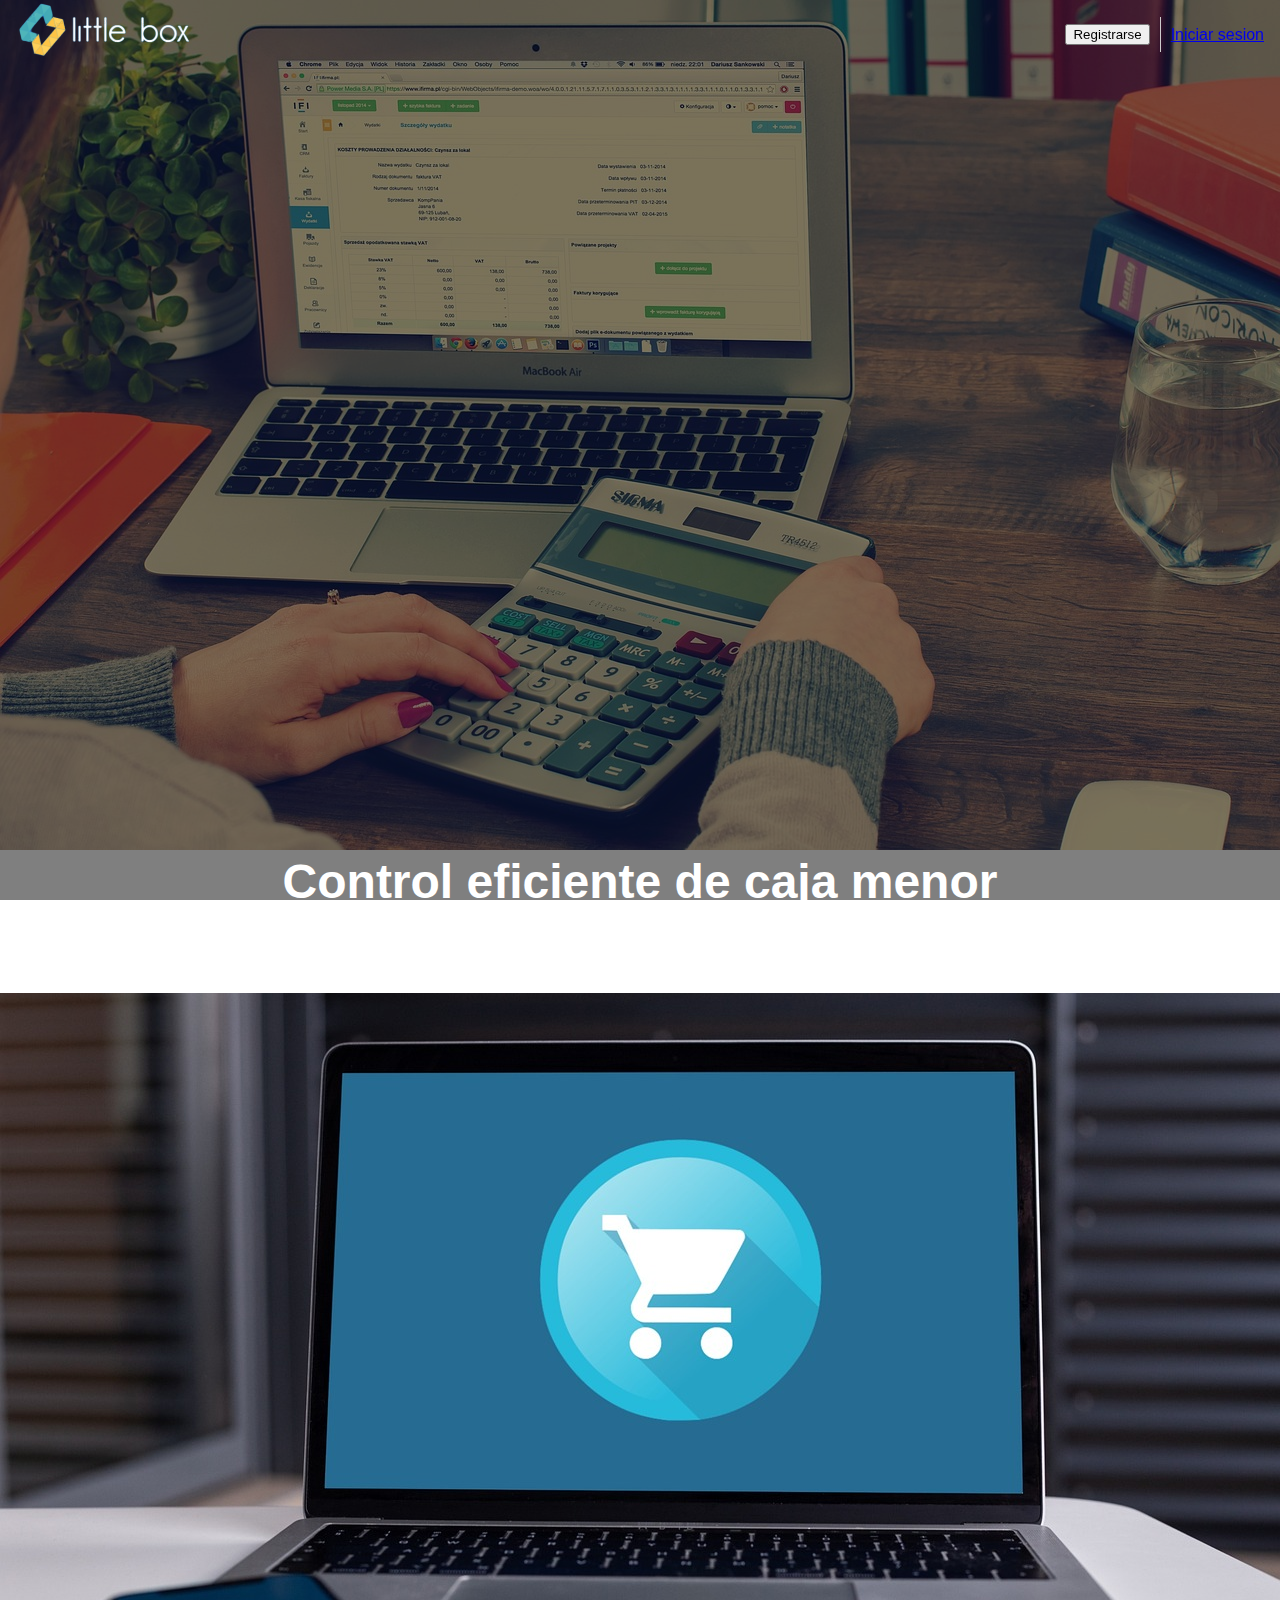
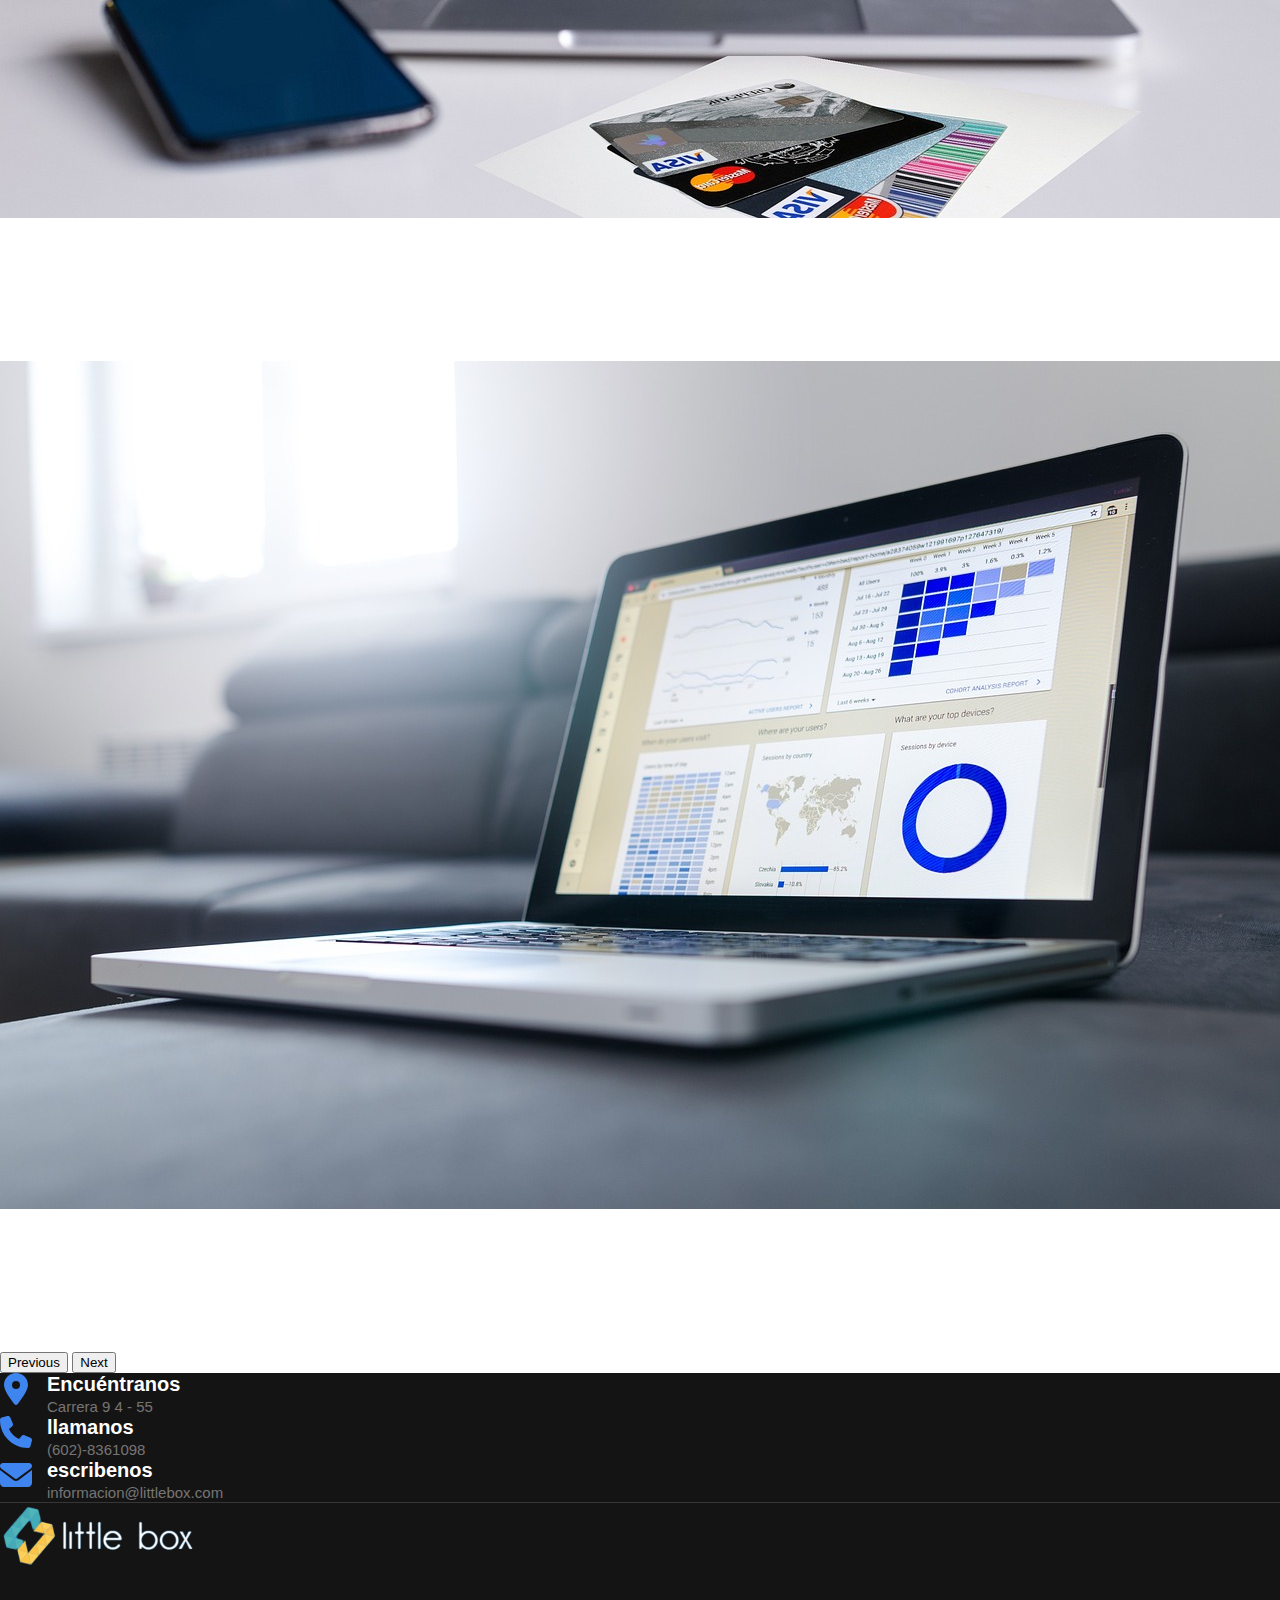
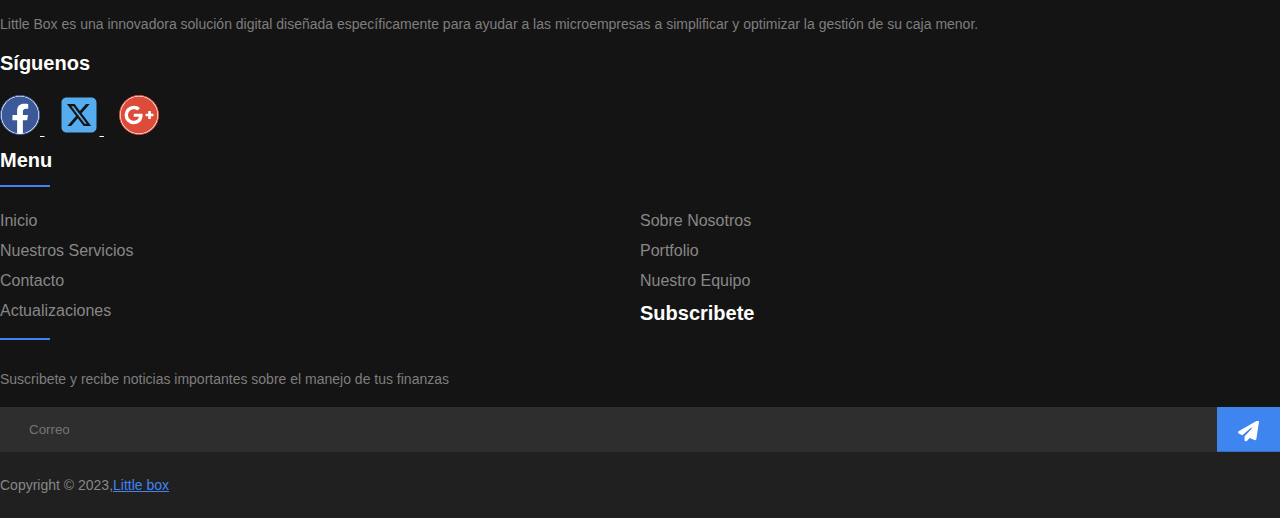
<file: index.html>
<!DOCTYPE html>
<html lang="en">
<head>
    <meta charset="UTF-8">
    <meta name="viewport" content="width=device-width, initial-scale=1.0">
    <link href="https://cdn.jsdelivr.net/npm/bootstrap@5.3.1/dist/css/bootstrap.min.css" rel="stylesheet" integrity="sha384-4bw+/aepP/YC94hEpVNVgiZdgIC5+VKNBQNGCHeKRQN+PtmoHDEXuppvnDJzQIu9" crossorigin="anonymous">
    <link href="https://fonts.googleapis.com/css2?family=Lato&family=Libre+Baskerville:ital@1&display=swap" rel="stylesheet">
<link href="https://fonts.googleapis.com/css2?family=Lato&family=Libre+Baskerville:ital@1&family=Playfair+Display&display=swap" rel="stylesheet">
<link href="https://fonts.googleapis.com/css2?family=Lato&family=Montserrat:wght@500&family=Playfair+Display&display=swap" rel="stylesheet">
<link rel="stylesheet" href="/css/main.css">
<link rel="stylesheet" href="/css/index/header.css">
<link rel="stylesheet" href="/css/index/footer.css">
    <title>Little box</title>
</head>
<body>
    <header class="contenedor-header contenedor">
        <nav class="contenedor-nav">
            <div class="contenedor-img">
                <a href="#"><img src="/images/logo_little_box.png" alt=""></a>  
            </div>
            <div class="contenedor-sesion">
                <button type="button" class="btn btn-primary">Registrarse</button>
                <hr class="linea-vertical">
                <a href="#">Iniciar sesion</a>
            </div>
            
        </nav>
        <div id="carouselExampleControls" class="carousel slide" data-bs-ride="carousel">
            <!-- Lámina negra semitransparente -->
        <div class="overlay"></div>
            <div class="carousel-inner">
              <div class="carousel-item active">
                <img src="/images/img1.jpg" class="d-block w-100" alt="...">
                <!-- Contenido de texto para la diapositiva 1 -->
                <div class="carousel-caption">
                <h3>Control eficiente de caja menor</h3>
                <p>Optimiza el manejo de tus finanzas con nuestra aplicación web. <br> Gestiona tus ingresos y egresos de forma ágil y precisa, <br> manteniendo un control completo sobre tu caja menor.</p>
            </div>
              </div>
              <div class="carousel-item">
                <img src="/images/img2.jpg" class="d-block w-100" alt="...">
                 <!-- Contenido de texto para la diapositiva 2 -->
                <div class="carousel-caption">
                <h3>Programa eventos y nunca olvides un pago</h3>
                <p>Toma decisiones con nuestros informes <br>detallados y estadísticas en tiempo real, <br>Identifica patrones, tendencias y oportunidades de ahorro.</p>
            </div>
              </div>
              <div class="carousel-item">
                <img src="/images/img3.jpg" class="d-block w-100" alt="...">
                <!-- Contenido de texto para la diapositiva 3 -->
                <div class="carousel-caption">
                <h3>Roles de usuario personalizados</h3>
                <p>Con Little Box, crea perfiles personalizados <br> para controlar el acceso a información y funciones, <br> priorizando la seguridad y privacidad de tus datos.</p>
            </div>
              </div>
            </div>
            <button class="carousel-control-prev" type="button" data-bs-target="#carouselExampleControls" data-bs-slide="prev">
              <span class="carousel-control-prev-icon" aria-hidden="true"></span>
              <span class="visually-hidden">Previous</span>
            </button>
            <button class="carousel-control-next" type="button" data-bs-target="#carouselExampleControls" data-bs-slide="next">
              <span class="carousel-control-next-icon" aria-hidden="true"></span>
              <span class="visually-hidden">Next</span>
            </button>
          </div>
    </header>
    <footer class="footer-section">
        <div class="container">
            <div class="footer-cta pt-5 pb-5">
                <div class="row">
                    <div class="col-xl-4 col-md-4 mb-30">
                        <div class="single-cta">
                            <i class="fas fa-map-marker-alt">
                                <img src="/images/map.svg" alt="map location">
                            </i>
                            <div class="cta-text">
                                <h4>Encuéntranos</h4>
                                <span>Carrera 9 4 - 55</span>
                            </div>
                        </div>
                    </div>
                    <div class="col-xl-4 col-md-4 mb-30">
                        <div class="single-cta">
                            <i class="fas fa-phone">
                                <img src="/images/phone.svg" alt="phone">
                            </i>
                            <div class="cta-text">
                                <h4>llamanos</h4>
                                <span>(602)-8361098</span>
                            </div>
                        </div>
                    </div>
                    <div class="col-xl-4 col-md-4 mb-30">
                        <div class="single-cta">
                            <i class="far fa-envelope-open">
                                <img src="/images/mail.svg" alt="mail">
                            </i>
                            <div class="cta-text">
                                <h4>escribenos</h4>
                                <span>informacion@littlebox.com</span>
                            </div>
                        </div>
                    </div>
                </div>
            </div>
            <div class="footer-content pt-5 pb-5">
                <div class="row">
                    <div class="col-xl-4 col-lg-4 mb-50">
                        <div class="footer-widget">
                            <div class="footer-logo">
                                <a href="index.html"><img src="/images/logo_little_box.png" class="img-fluid" alt="logo"></a>
                            </div>
                            <div class="footer-text">
                                <p>Little Box es una innovadora solución digital diseñada específicamente para ayudar a las microempresas a simplificar y optimizar la gestión de su caja menor.</p>
                            </div>
                            <div class="footer-social-icon">
                                <span>Síguenos</span>
                                <a href="#"><i class="fab fa-facebook-f facebook-bg">
                                    <img src="/images/facebook.svg" alt="facebook">
                                </i></a>
                                <a href="#"><i class="fab fa-twitter twitter-bg">
                                    <img src="/images/twitter.svg" alt="twitter x">
                                </i></a>
                                <a href="#"><i class="fab fa-google-plus-g google-bg">
                                    <img src="/images/google+.svg" alt="google">
                                </i></a>
                            </div>
                        </div>
                    </div>
                    <div class="col-xl-4 col-lg-4 col-md-6 mb-30">
                        <div class="footer-widget">
                            <div class="footer-widget-heading">
                                <h3>Menu</h3>
                            </div>
                            <ul>
                                <li><a href="#">Inicio</a></li>
                                <li><a href="#">Sobre nosotros</a></li>
                                <li><a href="#">Nuestros servicios</a></li>
                                <li><a href="#">portfolio</a></li>
                                <li><a href="#">Contacto</a></li>
                                <!-- <li><a href="#">About us</a></li> -->
                                <!-- <li><a href="#">Our Services</a></li> -->
                                <li><a href="#">Nuestro Equipo</a></li>
                                <!-- <li><a href="#">Contact us</a></li> -->
                                <li><a href="#">Actualizaciones</a></li>
                            </ul>
                        </div>
                    </div>
                    <div class="col-xl-4 col-lg-4 col-md-6 mb-50">
                        <div class="footer-widget">
                            <div class="footer-widget-heading">
                                <h3>Subscribete</h3>
                            </div>
                            <div class="footer-text mb-25">
                                <p>Suscribete y recibe noticias importantes sobre el manejo de tus finanzas</p>
                            </div>
                            <div class="subscribe-form">
                                <form action="#">
                                    <input type="text" placeholder="Correo">
                                    <button class="centrar-img-btn"><i class="fab fa-telegram-plane">
                                        <img src="/images/send.svg" alt="send">
                                    </i></button>
                                </form>
                            </div>
                        </div>
                    </div>
                </div>
            </div>
        </div>
        <div class="copyright-area">
            <div class="container">
                <div class="row">
                    <div class="col-12 text-center">
                        <div class="copyright-text">
                            <p>Copyright &copy; 2023,<a href="#">Little box</a></p>
                        </div>
                    </div>
                </div>
            </div>
        </div>
        
    </footer>
   
<script src="https://cdn.jsdelivr.net/npm/bootstrap@5.3.1/dist/js/bootstrap.bundle.min.js" integrity="sha384-HwwvtgBNo3bZJJLYd8oVXjrBZt8cqVSpeBNS5n7C8IVInixGAoxmnlMuBnhbgrkm" crossorigin="anonymous"></script>
          
</body>
</html>
</file>
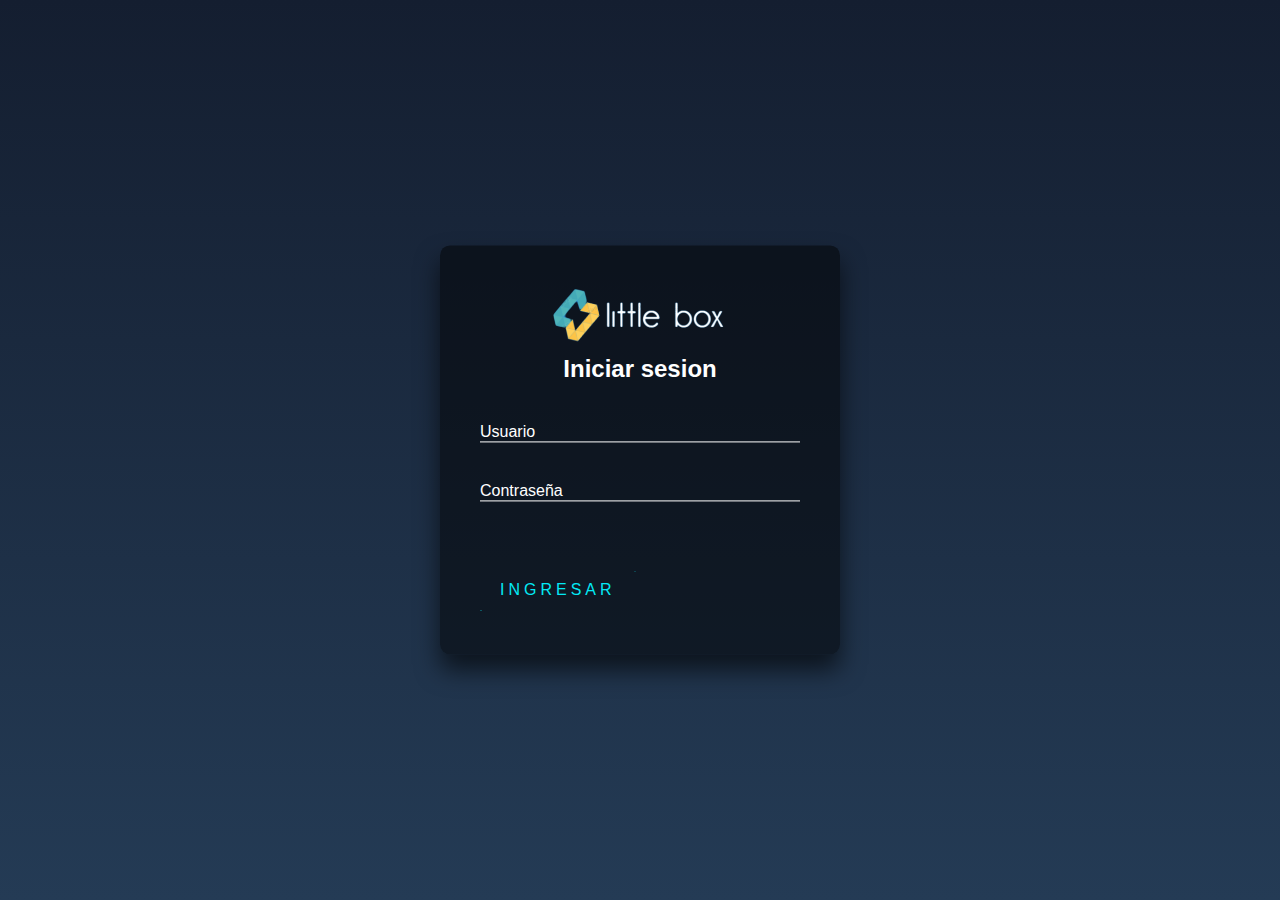
<file: login.html>
<!DOCTYPE html>
<html lang="ee">
<head>
    <meta charset="UTF-8">
    <meta name="viewport" content="width=device-width, initial-scale=1.0">
    <link rel="stylesheet" href="/css/normalize.css">
    <link rel="stylesheet" href="/css/littleBox-login-signUp/login.css">
    <title>Little Box-login</title>
</head>
<body>
   <section class="login">
    <div class="contenedor-login">
        <div class="login-box">
            <div class="contenedor-img-login">
                <img src="/images/logo_little_box.png" alt="">
            </div>
            <h2>Iniciar sesion</h2>
            <form>
              <div class="user-box">
                <input type="text" name="" required="">
                <label>Usuario</label>
              </div>
              <div class="user-box">
                <input type="password" name="" required="">
                <label>Contraseña</label>
              </div>
              <a href="#">
                <span></span>
                <span></span>
                <span></span>
                <span></span>
                Ingresar
              </a>
            </form>
          </div>
    </div>
   </section> 
</body>
</html>
</file>
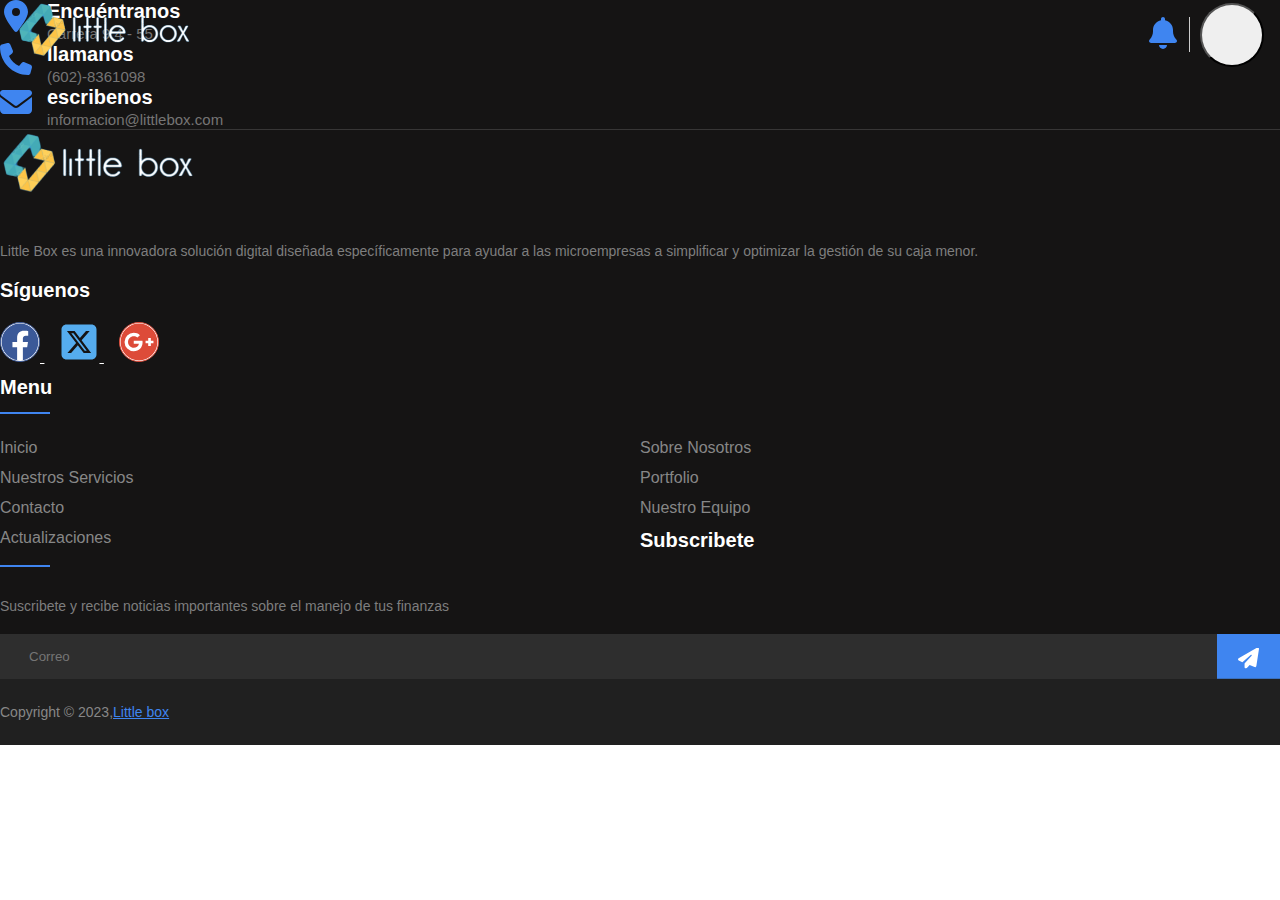
<file: rol-gerente.html>
<!DOCTYPE html>
<html lang="en">
<head>
    <meta charset="UTF-8">
    <meta name="viewport" content="width=device-width, initial-scale=1.0">
    <link href="https://cdn.jsdelivr.net/npm/bootstrap@5.3.1/dist/css/bootstrap.min.css" rel="stylesheet" integrity="sha384-4bw+/aepP/YC94hEpVNVgiZdgIC5+VKNBQNGCHeKRQN+PtmoHDEXuppvnDJzQIu9" crossorigin="anonymous">
    <link href="https://fonts.googleapis.com/css2?family=Lato&family=Libre+Baskerville:ital@1&display=swap" rel="stylesheet">
<link href="https://fonts.googleapis.com/css2?family=Lato&family=Libre+Baskerville:ital@1&family=Playfair+Display&display=swap" rel="stylesheet">
<link href="https://fonts.googleapis.com/css2?family=Lato&family=Montserrat:wght@500&family=Playfair+Display&display=swap" rel="stylesheet">
<link rel="stylesheet" href="/css/main.css">
<link rel="stylesheet" href="/css/index/header.css">
<link rel="stylesheet" href="/css/index/footer.css">
<link rel="stylesheet" href="/css/roles-usuario.css/gerente.css">
    <title>Little box</title>
</head>
<body>
    <header class="contenedor-header contenedor">
        <nav class="contenedor-nav">
            <div class="contenedor-img">
                <a href="#"><img src="/images/logo_little_box.png" alt=""></a>  
            </div>
            <div class="contenedor-sesion">
                <a href="#"><img src="/images/bell.svg" alt=""></a>
                <hr class="linea-vertical">
                 <button id="btn-gerente" class="btn-foto">
                    <!-- <img src="" alt="foto del gerente"> -->
                 </button>
            </div>
            <div id="user-options" class="hidden">
                <!-- Aquí se coloca las opciones, como cambiar la foto, cerrar sesión, etc. -->
                <ul>
                    <li><a href="#">Cambiar foto</a></li>
                    <li><a href="#">Cerrar sesión</a></li>
                </ul>
            </div>
        </nav>
    </header>
    <footer class="footer-section">
        <div class="container">
            <div class="footer-cta pt-5 pb-5">
                <div class="row">
                    <div class="col-xl-4 col-md-4 mb-30">
                        <div class="single-cta">
                            <i class="fas fa-map-marker-alt">
                                <img src="/images/map.svg" alt="map location">
                            </i>
                            <div class="cta-text">
                                <h4>Encuéntranos</h4>
                                <span>Carrera 9 4 - 55</span>
                            </div>
                        </div>
                    </div>
                    <div class="col-xl-4 col-md-4 mb-30">
                        <div class="single-cta">
                            <i class="fas fa-phone">
                                <img src="/images/phone.svg" alt="phone">
                            </i>
                            <div class="cta-text">
                                <h4>llamanos</h4>
                                <span>(602)-8361098</span>
                            </div>
                        </div>
                    </div>
                    <div class="col-xl-4 col-md-4 mb-30">
                        <div class="single-cta">
                            <i class="far fa-envelope-open">
                                <img src="/images/mail.svg" alt="mail">
                            </i>
                            <div class="cta-text">
                                <h4>escribenos</h4>
                                <span>informacion@littlebox.com</span>
                            </div>
                        </div>
                    </div>
                </div>
            </div>
            <div class="footer-content pt-5 pb-5">
                <div class="row">
                    <div class="col-xl-4 col-lg-4 mb-50">
                        <div class="footer-widget">
                            <div class="footer-logo">
                                <a href="index.html"><img src="/images/logo_little_box.png" class="img-fluid" alt="logo"></a>
                            </div>
                            <div class="footer-text">
                                <p>Little Box es una innovadora solución digital diseñada específicamente para ayudar a las microempresas a simplificar y optimizar la gestión de su caja menor.</p>
                            </div>
                            <div class="footer-social-icon">
                                <span>Síguenos</span>
                                <a href="#"><i class="fab fa-facebook-f facebook-bg">
                                    <img src="/images/facebook.svg" alt="facebook">
                                </i></a>
                                <a href="#"><i class="fab fa-twitter twitter-bg">
                                    <img src="/images/twitter.svg" alt="twitter x">
                                </i></a>
                                <a href="#"><i class="fab fa-google-plus-g google-bg">
                                    <img src="/images/google+.svg" alt="google">
                                </i></a>
                            </div>
                        </div>
                    </div>
                    <div class="col-xl-4 col-lg-4 col-md-6 mb-30">
                        <div class="footer-widget">
                            <div class="footer-widget-heading">
                                <h3>Menu</h3>
                            </div>
                            <ul>
                                <li><a href="#">Inicio</a></li>
                                <li><a href="#">Sobre nosotros</a></li>
                                <li><a href="#">Nuestros servicios</a></li>
                                <li><a href="#">portfolio</a></li>
                                <li><a href="#">Contacto</a></li>
                                <!-- <li><a href="#">About us</a></li> -->
                                <!-- <li><a href="#">Our Services</a></li> -->
                                <li><a href="#">Nuestro Equipo</a></li>
                                <!-- <li><a href="#">Contact us</a></li> -->
                                <li><a href="#">Actualizaciones</a></li>
                            </ul>
                        </div>
                    </div>
                    <div class="col-xl-4 col-lg-4 col-md-6 mb-50">
                        <div class="footer-widget">
                            <div class="footer-widget-heading">
                                <h3>Subscribete</h3>
                            </div>
                            <div class="footer-text mb-25">
                                <p>Suscribete y recibe noticias importantes sobre el manejo de tus finanzas</p>
                            </div>
                            <div class="subscribe-form">
                                <form action="#">
                                    <input type="text" placeholder="Correo">
                                    <button class="centrar-img-btn"><i class="fab fa-telegram-plane">
                                        <img src="/images/send.svg" alt="send">
                                    </i></button>
                                </form>
                            </div>
                        </div>
                    </div>
                </div>
            </div>
        </div>
        <div class="copyright-area">
            <div class="container">
                <div class="row">
                    <div class="col-12 text-center">
                        <div class="copyright-text">
                            <p>Copyright &copy; 2023,<a href="#">Little box</a></p>
                        </div>
                    </div>
                </div>
            </div>
        </div>
        
    </footer>
   
<script src="https://cdn.jsdelivr.net/npm/bootstrap@5.3.1/dist/js/bootstrap.bundle.min.js" integrity="sha384-HwwvtgBNo3bZJJLYd8oVXjrBZt8cqVSpeBNS5n7C8IVInixGAoxmnlMuBnhbgrkm" crossorigin="anonymous"></script>
<script type="module" src="/js/rol-gerente.js"></script>      
</body>
</html>
</file>
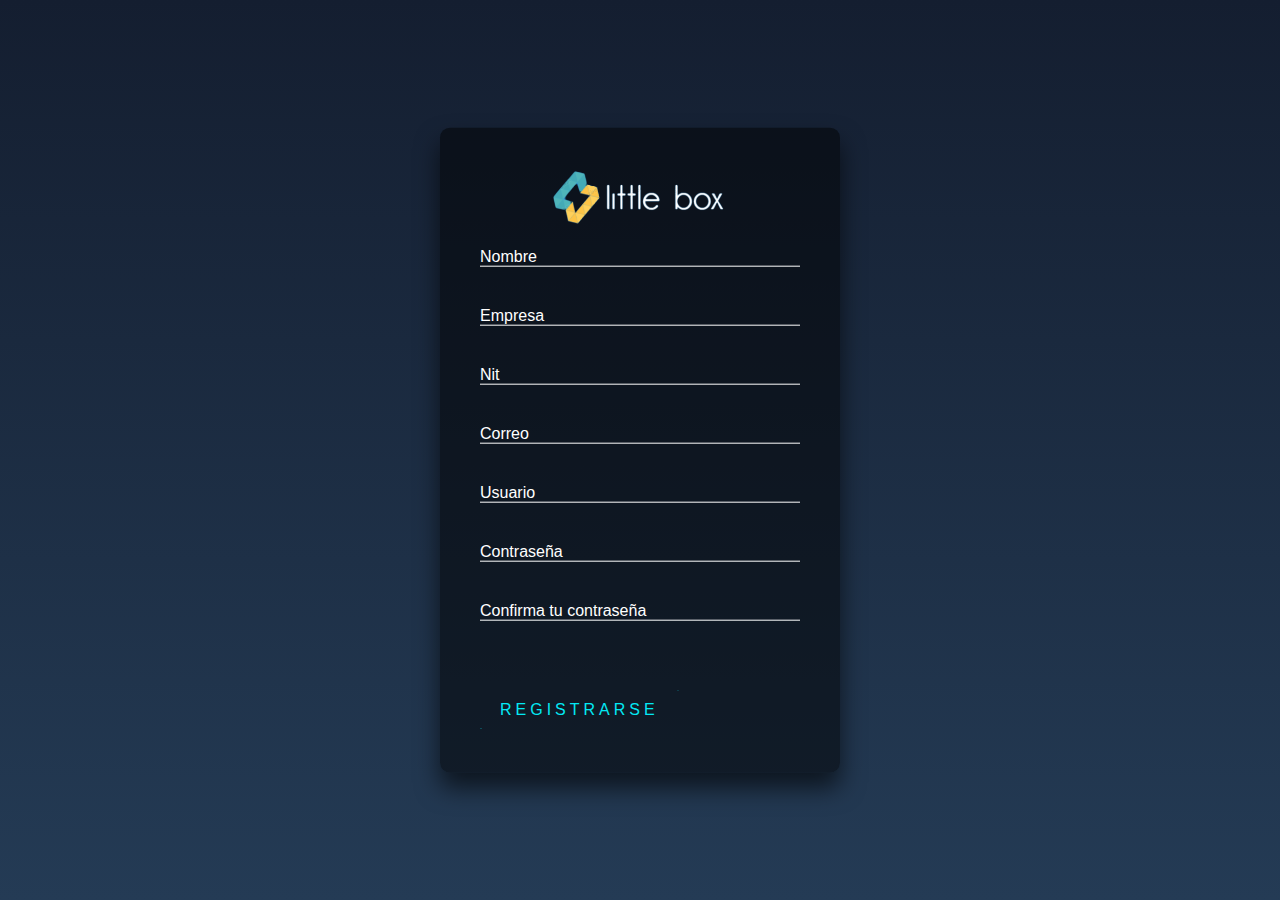
<file: sig-up.html>
<!DOCTYPE html>
<html lang="es">
<head>
    <meta charset="UTF-8">
    <meta name="viewport" content="width=device-width, initial-scale=1.0">
    <link rel="stylesheet" href="/css/littleBox-login-signUp/login.css">
    <title>littlebox-sigUp</title>
</head>
<body>
    <section class="sigUp">
        <div class="contenedor-sigUp">
            <div class="login-box">
                <div class="contenedor-img-login">
                    <img src="/images/logo_little_box.png" alt="">
                </div>
                <!-- <h2>Iniciar sesion</h2> -->
                <form>
                  <div class="user-box">
                    <input type="text" name="nombre" required="">
                    <label>Nombre</label>
                  </div>
                  <div class="user-box">
                    <input type="text" name="empresa" required="">
                    <label>Empresa</label>
                  </div>
                  <div class="user-box">
                    <input type="text" name="nit" required="">
                    <label>Nit</label>
                  </div>
                  <div class="user-box">
                    <input type="email" name="Correo" required="">
                    <label>Correo</label>
                  </div>
                  <div class="user-box">
                    <input type="text" name="usuario" required="">
                    <label>Usuario</label>
                  </div>
                  <div class="user-box">
                    <input type="password" name="contraseña" required="">
                    <label>Contraseña</label>
                  </div>
                  <div class="user-box">
                    <input type="password" name="contraseña" required="">
                    <label>Confirma tu contraseña</label>
                  </div>
                  <a href="#">
                    <span></span>
                    <span></span>
                    <span></span>
                    <span></span>
                    Registrarse
                  </a>
                </form>
              </div>
        </div>
    </section>
</body>
</html>
</file>
<file: css/main.css>
:root{
    --azul-principal: #3F85F0;
    --verde-whatsap: #10E926;
    --blanco1: #FFFAFA;
    --blanco2: #FFFBFB;
    --blanco3: #FFFFFF;
}
</file>
<file: css/index/header.css>
*{
    padding: O;
    margin: 0;
    box-sizing: border-box;
    font-family: 'Lucida Sans', 'Lucida Sans Regular', 'Lucida Grande', 'Lucida Sans Unicode', Geneva, Verdana, sans-serif;
}

.contenedor-header{
    width: 100%;
    max-height: 100hv;
}
/* .contenedor-nav{
    display: flex;
    justify-content: space-between;
    padding: 0 1rem;
    position: fixed;
    z-index: 10;
} */
.contenedor-nav {
    display: flex;
    justify-content: space-between;
    padding: 0 1rem;
    position: fixed;
    z-index: 20;
    top: 0; /* Puedes ajustar la posición superior según sea necesario */
    left: 0; /* Puedes ajustar la posición izquierda según sea necesario */
    width: 100%; /* Ancho completo de la pantalla */
    /*background-color: #ffffff;  Fondo del menú */
    /* Otras propiedades de estilo que desees */
}
.contenedor-img{
    width: 180px;
    height: auto;
    overflow: hidden;    
}
.contenedor-img a img{
    width: 100%;
    height: auto;
}
.contenedor-sesion{
    display: flex;
    justify-content: center;
    align-items: center;
}
.linea-vertical{
    border: none;
    border-left: 1px solid #ccc; /* Establece el estilo de línea vertical */
    height: 35px; /* Ajusta la altura de la línea según sea necesario */
    margin: 0 10px; /* Ajusta el margen para separar la línea de los botones */
}
/* Aplicar una lámina negra semitransparente encima del carrusel */
.overlay {
    position: absolute;
    top: 0;
    left: 0;
    width: 100%;
    height: 100%;
    background-color: rgba(0, 0, 0, 0.5); /* Fondo negro con 50% de opacidad */
    z-index: 9;
}
.carousel-control-prev{
    z-index: 10;
}
.carousel-control-next{
    z-index: 10;
}
/* Estilo para el texto dentro de la lámina negra */
.carousel-caption {
    color: #fff; /* Color del texto blanco */
    text-align: center; /* Centrar el texto horizontalmente */
    display: flex;
    flex-direction: column;
    justify-content: center;
    height: 100%;
}
.carousel-caption h3{
    font-size: 3rem;
    z-index: 10;
}
.carousel-caption p{
    font-size: 1.5rem;
    z-index: 10;
}
</file>
<file: css/index/footer.css>
/* ul {
    margin: 0px;
    padding: 0px;
} */

.footer-section {
  background: #151414;
  position: relative;
}
.footer-cta {
  border-bottom: 1px solid #373636;
}
.single-cta i {
  color: var(--azul-principal);
  font-size: 30px;
  float: left;
  margin-top:0;
}
.cta-text {
  padding-left: 15px;
  display: inline-block;
}
.cta-text h4 {
  color: #fff;
  font-size: 20px;
  font-weight: 600;
  margin-bottom: 2px;
}
.cta-text span {
  color: #757575;
  font-size: 15px;
}
.footer-content {
  position: relative;
  z-index: 2;
}
.footer-pattern img {
  position: absolute;
  top: 0;
  left: 0;
  height: 330px;
  background-size: cover;
  background-position: 100% 100%;
}
.footer-logo {
  margin-bottom: 30px;
}
.footer-logo img {
    max-width: 200px;
}
.footer-text p {
  margin-bottom: 14px;
  font-size: 14px;
      color: #7e7e7e;
  line-height: 28px;
}
.footer-social-icon span {
  color: #fff;
  display: block;
  font-size: 20px;
  font-weight: 700;
  font-family: 'Poppins', sans-serif;
  margin-bottom: 20px;
}
.footer-social-icon a {
  color: #fff;
  font-size: 16px;
  margin-right: 15px;
}
.footer-social-icon i {
  height: 40px;
  width: 40px;
  text-align: center;
  line-height: 38px;
  border-radius: 50%;
}
.facebook-bg img{
  /*background: #3B5998;*/
  background-color: white;
  border-radius: 50%;
  border: solid 1px #3B5998;
  width: 2.5rem;
  height: 2.5rem;
}
.twitter-bg img{
  /* background: #55ACEE; */
  width: 2.5rem;
  height: 2.5rem;
}
.google-bg img{
  /* background: #DD4B39; */
  background-color: white;
  border-radius: 50%;
  border: solid 1px #DD4B39;
  width: 2.5rem;
  height: 2.5rem;
}
.footer-widget-heading h3 {
  color: #fff;
  font-size: 20px;
  font-weight: 600;
  margin-bottom: 40px;
  position: relative;
}
.footer-widget-heading h3::before {
  content: "";
  position: absolute;
  left: 0;
  bottom: -15px;
  height: 2px;
  width: 50px;
  background: var(--azul-principal);
}
.footer-widget ul{
   margin: 0px;
   padding: 0px;
}
.footer-widget ul li {
  display: inline-block;
  float: left;
  width: 50%;
  margin-bottom: 12px;
}
.footer-widget ul li a:hover{
  color: var(--azul-principal);
}
.footer-widget ul li a {
  color: #878787;
  text-transform: capitalize;
  text-decoration: none;
}
.subscribe-form {
  position: relative;
  overflow: hidden;
}
.subscribe-form input {
  width: 100%;
  padding: 14px 28px;
  background: #2E2E2E;
  border: 1px solid #2E2E2E;
  color: #fff;
}
.subscribe-form button {
    position: absolute;
    height: 100%;
    right: 0;
    background: var(--azul-principal);
    padding: 13px 20px;
    border: 1px solid var(--azul-principal);
    top: 50%; /* Coloca el botón en la mitad vertical del contenedor */
  transform: translateY(-50%); /* Alinea verticalmente el botón */
}
.subscribe-form button i {
  color: #fff;
  font-size: 22px;
  transform: rotate(-6deg);
  bottom: 0;
}
.subscribe-form button i img{
 display: block;
 margin: 0 auto;
 width: 1.3rem;
 height: 1.3rem;
  
}
.copyright-area{
  background: #202020;
  padding: 25px 0;
}
.copyright-text p {
  margin: 0;
  font-size: 14px;
  color: #878787;
}
.copyright-text p a{
  color: var(--azul-principal);
}

.footer-menu ul{
  padding: 0;
  margin: 0;
}
.footer-menu li {
  display: inline-block;
  margin-left: 20px;
}
.footer-menu li:hover a{
  color: var(--azul-principal);
}
.footer-menu li a {
  font-size: 14px;
  color: #878787;
}

.fas img{
  width: 2rem;
  height: 2rem;
}
.far img{
  width: 2rem;
  height: 2rem;
}
.fa-telegram-plane{
  align-items: center;
  text-align: center;
}
/* .fa-telegram-plane img{
  width: 1.5rem;
  height: 1.5rem;
}
.centrar-img-btn{
  display: flex;
  justify-content: center;
  align-items: center;
  padding-bottom: 1rem;
} */
</file>
<file: css/littleBox-login-signUp/login.css>
html {
    height: 100%;
  }
  body {
    margin:0;
    padding:0;
    font-family: sans-serif;
    background: linear-gradient(#141e30, #243b55);
  }
  
  /* .contenedor-sigUp{
    position: relative;
  } */
  
  .login-box {
    position: absolute;
    top: 50%;
    left: 50%;
    width: 400px;
    padding: 40px;
    transform: translate(-50%, -50%);
    background: rgba(0,0,0,.5);
    box-sizing: border-box;
    box-shadow: 0 15px 25px rgba(0,0,0,.6);
    border-radius: 10px;
  }
  
  .login-box h2 {
    margin: 0 0 30px;
    padding: 0;
    color: #fff;
    text-align: center;
  }
  
  .login-box .user-box {
    position: relative;
  }
  
  .login-box .user-box input {
    width: 100%;
    padding: 5px 0;
    font-size: 16px;
    color: #fff;
    margin-bottom: 30px;
    border: none;
    border-bottom: 1px solid #fff;
    outline: none;
    background: transparent;
  }
  .login-box .user-box label {
    position: absolute;
    top:0;
    left: 0;
    padding: 10px 0;
    font-size: 16px;
    color: #fff;
    pointer-events: none;
    transition: .5s;
  }
  
  .login-box .user-box input:focus ~ label,
  .login-box .user-box input:valid ~ label {
    top: -20px;
    left: 0;
    color: #03e9f4;
    font-size: 12px;
  }
  
  .login-box form a {
    position: relative;
    display: inline-block;
    padding: 10px 20px;
    color: #03e9f4;
    font-size: 16px;
    text-decoration: none;
    text-transform: uppercase;
    overflow: hidden;
    transition: .5s;
    margin-top: 40px;
    letter-spacing: 4px
  }
  
  .login-box a:hover {
    background: #03e9f4;
    color: #fff;
    border-radius: 5px;
    box-shadow: 0 0 5px #03e9f4,
                0 0 25px #03e9f4,
                0 0 50px #03e9f4,
                0 0 100px #03e9f4;
  }
  
  .login-box a span {
    position: absolute;
    display: block;
  }
  
  .login-box a span:nth-child(1) {
    top: 0;
    left: -100%;
    width: 100%;
    height: 2px;
    background: linear-gradient(90deg, transparent, #03e9f4);
    animation: btn-anim1 1s linear infinite;
  }
  
  @keyframes btn-anim1 {
    0% {
      left: -100%;
    }
    50%,100% {
      left: 100%;
    }
  }
  
  .login-box a span:nth-child(2) {
    top: -100%;
    right: 0;
    width: 2px;
    height: 100%;
    background: linear-gradient(180deg, transparent, #03e9f4);
    animation: btn-anim2 1s linear infinite;
    animation-delay: .25s
  }
  
  @keyframes btn-anim2 {
    0% {
      top: -100%;
    }
    50%,100% {
      top: 100%;
    }
  }
  
  .login-box a span:nth-child(3) {
    bottom: 0;
    right: -100%;
    width: 100%;
    height: 2px;
    background: linear-gradient(270deg, transparent, #03e9f4);
    animation: btn-anim3 1s linear infinite;
    animation-delay: .5s
  }
  
  @keyframes btn-anim3 {
    0% {
      right: -100%;
    }
    50%,100% {
      right: 100%;
    }
  }
  
  .login-box a span:nth-child(4) {
    bottom: -100%;
    left: 0;
    width: 2px;
    height: 100%;
    background: linear-gradient(360deg, transparent, #03e9f4);
    animation: btn-anim4 1s linear infinite;
    animation-delay: .75s
  }
  
  @keyframes btn-anim4 {
    0% {
      bottom: -100%;
    }
    50%,100% {
      bottom: 100%;
    }
  }
.contenedor-img-login{
    width: 100%;
    height: auto;
    overflow: hidden;
    position: relative;
}  
.contenedor-img-login img{
    width: 180px;
    margin-left: 70px;
}
</file>
<file: css/roles-usuario.css/gerente.css>
.btn-foto{
    position: relative;
    width: 4rem;
    height: 4rem;
    border-radius: 50%;
}
.contenedor-sesion a img{
    width: 2rem;
    height: 2rem;
}
.hidden {
    display: none;
  }
</file>
